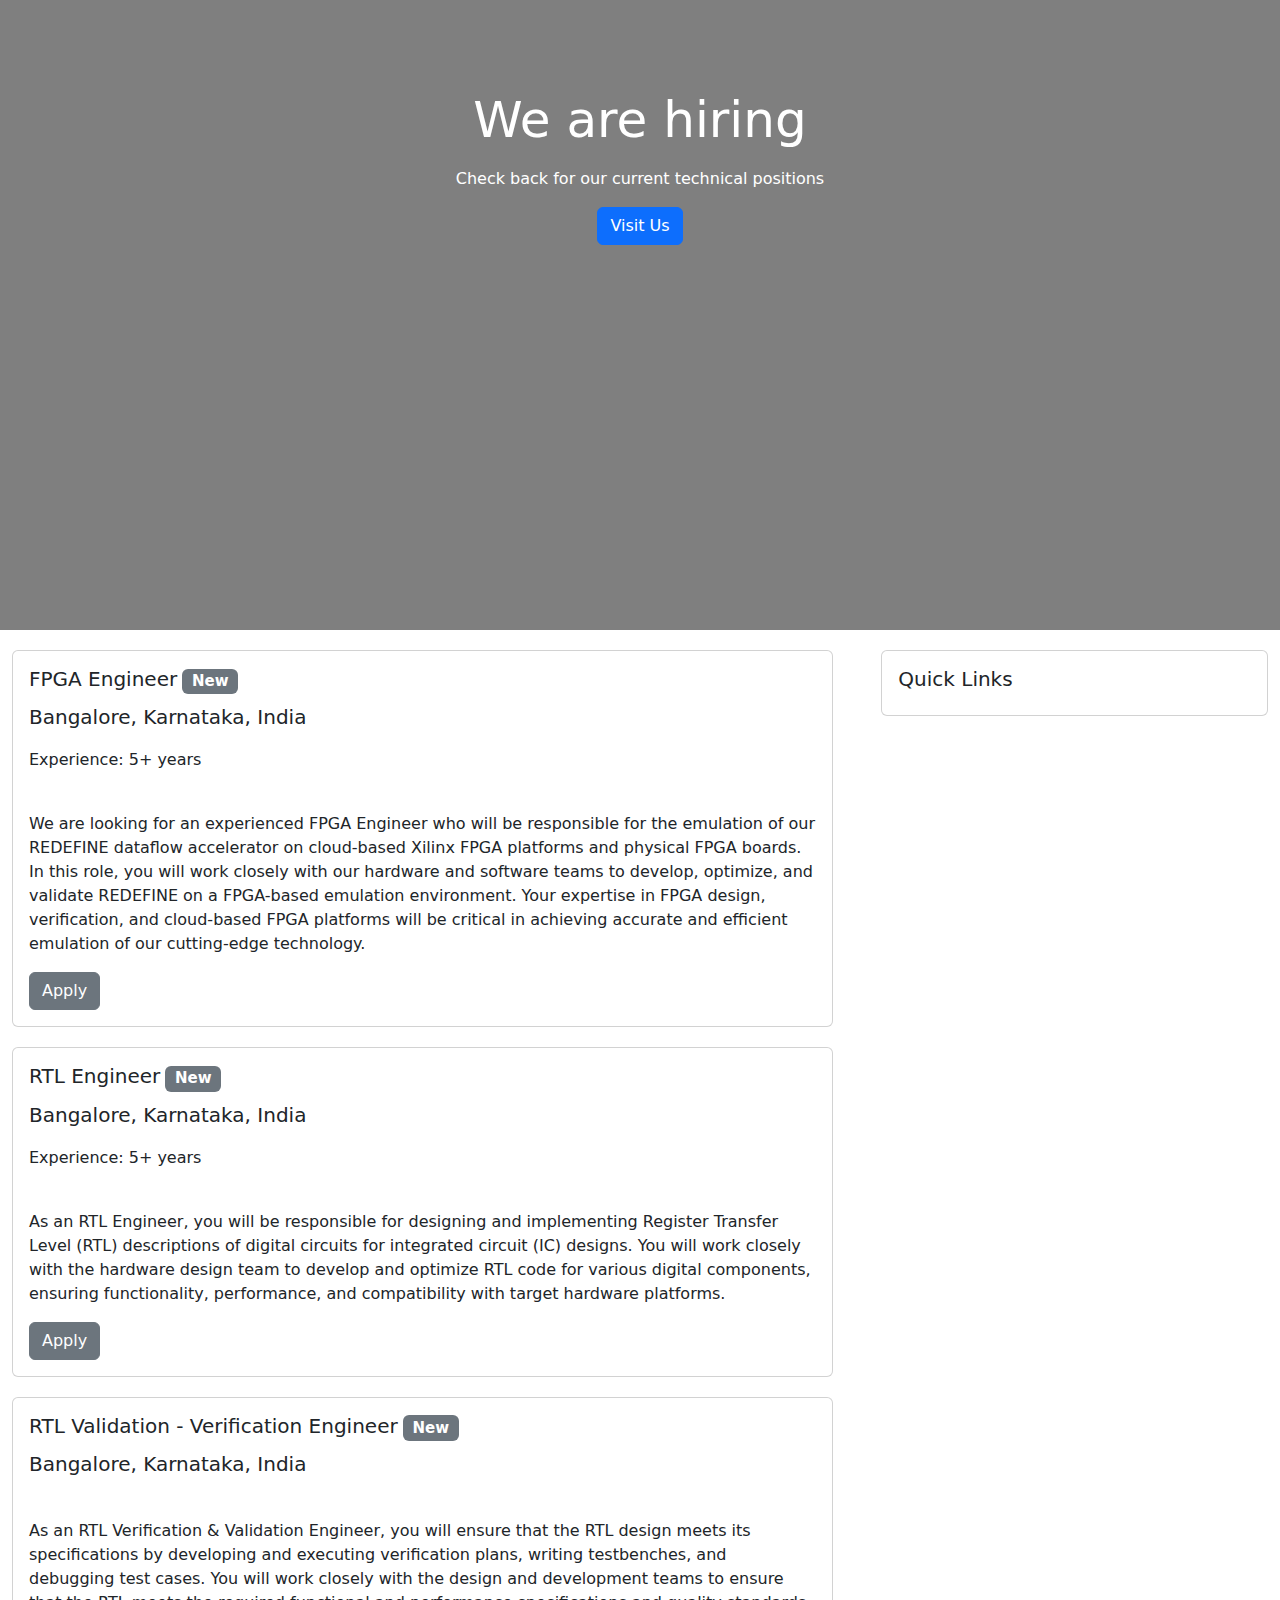
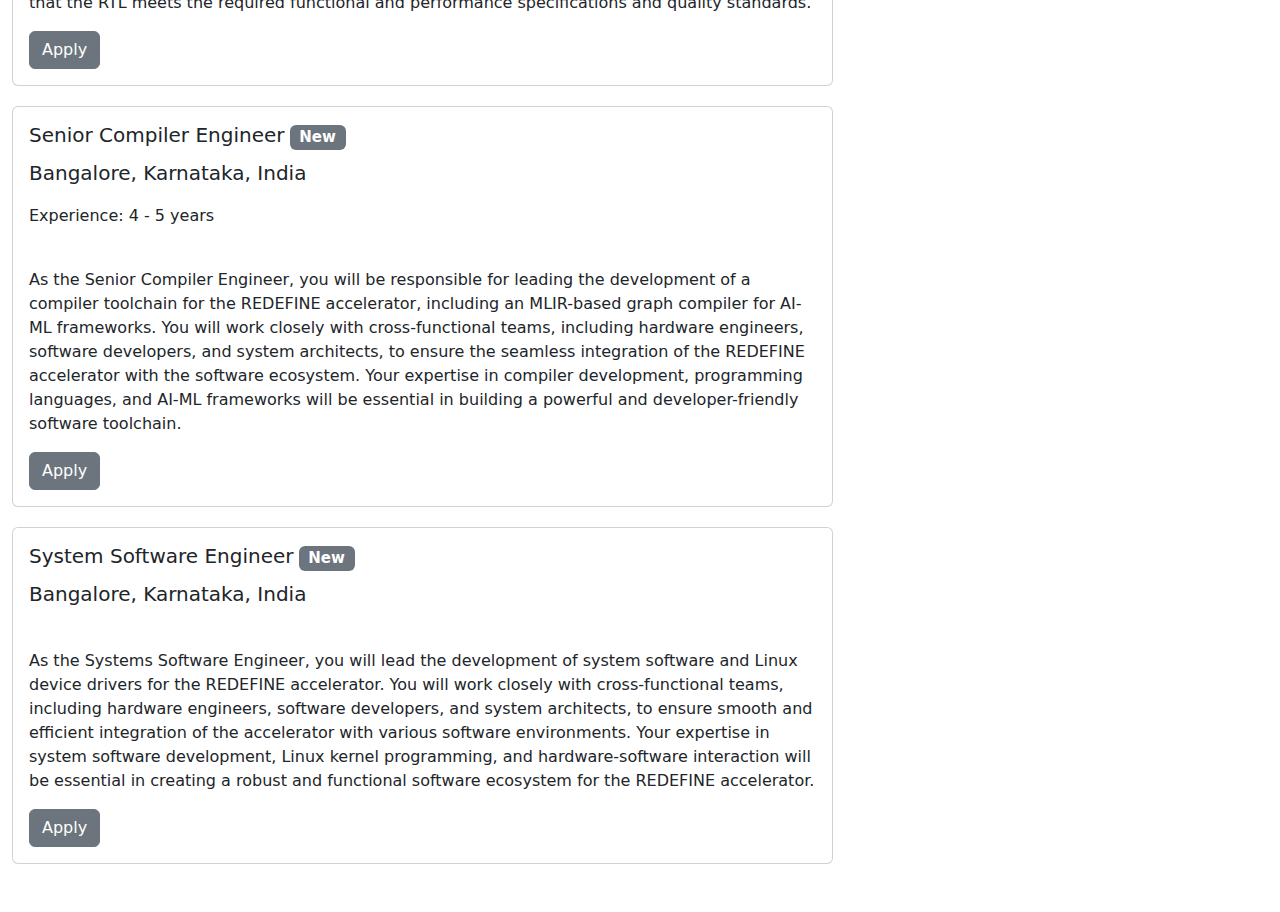
<file: index.html>
<!DOCTYPE html>
<html lang="en">

<head>

    <meta charset="UTF-8">
    <meta name="viewport" content="width=device-width, initial-scale=1.0">
    <link rel="stylesheet" href="style.css">
    <link rel="icon" type="image/x-icon"
        href="https://static.wixstatic.com/ficons/ecf9dc_8e79898fead24305b6f3cf1d71da1f78~mv2.ico">
    <link href="https://cdn.jsdelivr.net/npm/bootstrap@5.3.2/dist/css/bootstrap.min.css" rel="stylesheet">
    <script src="https://cdn.jsdelivr.net/npm/bootstrap@5.3.2/dist/js/bootstrap.bundle.min.js"></script>
    <title>Careers</title>

</head>

<body>


    <div class="hero-image">
        <div class="hero-text  d-flex flex-column justify-content-center">
            <h1 style="font-size:50px">We are hiring</h1>
            <p>Check back for our current technical positions</p>
            <a href="https://careers.morphing.in/jobs/Careers" class="btn btn-primary center-btn">Visit Us</a>
        </div>
    </div>


    <!-- Class - Column -->
    <div class="row">
        <div class="col-sm-8">
            <div class="container mt-3">
            </div>
            <div class="container mt-3">
                <div class="card" id="jobpost">
                    <div class="card-body">
                        <h5>FPGA Engineer<span class="badge bg-secondary"> New</span></h5>
                        <p class="lead">Bangalore, Karnataka, India</p>
                        <p>Experience: 5+ years</p>
                        <br>
                        <p>We are looking for an experienced FPGA Engineer who will be responsible for the emulation of
                            our REDEFINE dataflow accelerator on cloud-based Xilinx FPGA platforms and physical FPGA
                            boards. In this role, you will work closely with our hardware and software teams to develop,
                            optimize, and validate REDEFINE on a FPGA-based emulation environment. Your expertise in
                            FPGA design, verification, and cloud-based FPGA platforms will be critical in achieving
                            accurate and efficient emulation of our cutting-edge technology.</p>
                        <a href="https://careers.morphing.in/jobs/Careers/87415000000367049/FPGA-Engineer?source=CareerSite"
                            class="btn btn-secondary" id="apply-button">Apply</a>
                    </div>
                </div>
            </div>
            <div class="container mt-3">
                <div class="card" id="jobpost">
                    <div class="card-body">
                        <h5>RTL Engineer<span class="badge bg-secondary"> New</span></h5>
                        <p class="lead">Bangalore, Karnataka, India</p>
                        <p>Experience: 5+ years</p>
                        <br>
                        <p>As an RTL Engineer, you will be responsible for designing and implementing Register Transfer
                            Level (RTL) descriptions of digital circuits for integrated circuit (IC) designs. You will
                            work closely with the hardware design team to develop and optimize RTL code for various
                            digital components, ensuring functionality, performance, and compatibility with target
                            hardware platforms.</p>
                        <a href="https://careers.morphing.in/jobs/Careers/87415000000397001/RTL-Engineer?source=CareerSite"
                            class="btn btn-secondary" id="apply-button">Apply</a>
                    </div>
                </div>
            </div>
            <div class="container mt-3">
                <div class="card" id="jobpost">
                    <div class="card-body">
                        <h5>RTL Validation - Verification Engineer<span class="badge bg-secondary"> New</span></h5>
                        <p class="lead">Bangalore, Karnataka, India</p>
                        <br>
                        <p>As an RTL Verification & Validation Engineer, you will ensure that the RTL design meets its
                            specifications by developing and executing verification plans, writing testbenches, and
                            debugging test cases. You will work closely with the design and development teams to ensure
                            that the RTL meets the required functional and performance specifications and quality
                            standards.</p>
                        <a href="https://careers.morphing.in/jobs/Careers/87415000000449109/RTL-Validation---Verification-Engineer?source=CareerSite"
                            class="btn btn-secondary" id="apply-button">Apply</a>
                    </div>
                </div>
            </div>
            <div class="container mt-3">
                <div class="card" id="jobpost">
                    <div class="card-body">
                        <h5>Senior Compiler Engineer<span class="badge bg-secondary"> New</span></h5>
                        <p class="lead">Bangalore, Karnataka, India</p>
                        <p>Experience: 4 - 5 years</p>
                        <br>
                        <p>As the Senior Compiler Engineer, you will be responsible for leading the development of a
                            compiler toolchain for the REDEFINE accelerator, including an MLIR-based graph compiler for
                            AI-ML frameworks. You will work closely with cross-functional teams, including hardware
                            engineers, software developers, and system architects, to ensure the seamless integration of
                            the REDEFINE accelerator with the software ecosystem. Your expertise in compiler
                            development, programming languages, and AI-ML frameworks will be essential in building a
                            powerful and developer-friendly software toolchain.</p>
                        <a href="https://careers.morphing.in/jobs/Careers/87415000000367097/Senior-Compiler-Engineer?source=CareerSite"
                            class="btn btn-secondary" id="apply-button">Apply</a>
                    </div>
                </div>
            </div>
            <div class="container mt-3 jd">
                <div class="card" id="jobpost">
                    <div class="card-body">
                        <h5>System Software Engineer<span class="badge bg-secondary"> New</span></h5>
                        <p class="lead">Bangalore, Karnataka, India</p>
                        <br>
                        <p>As the Systems Software Engineer, you will lead the development of system software and Linux
                            device drivers for the REDEFINE accelerator. You will work closely with cross-functional
                            teams, including
                            hardware engineers, software developers, and system architects, to ensure smooth and
                            efficient integration
                            of
                            the accelerator with various software environments. Your expertise in system software
                            development, Linux
                            kernel programming, and hardware-software interaction will be essential in creating a robust
                            and
                            functional
                            software ecosystem for the REDEFINE accelerator.</p>
                        <a href="https://careers.morphing.in/jobs/Careers/87415000000432042/System-Software-Engineer?source=CareerSite"
                            class="btn btn-secondary" id="apply-button">Apply</a>
                    </div>
                </div>
            </div>
        </div>


        <!-- Second Col. -->
        <div class="col-sm-4">
            <div class="container mt-3">
                <div class="card quick-links">
                    <div class="card-body">
                        <h5 class="heading">Quick Links</h5>
                    </div>
                </div>
            </div>
        </div>


    </div>
    <br>
    <br>
    </div>
</body>

</html>
</file>
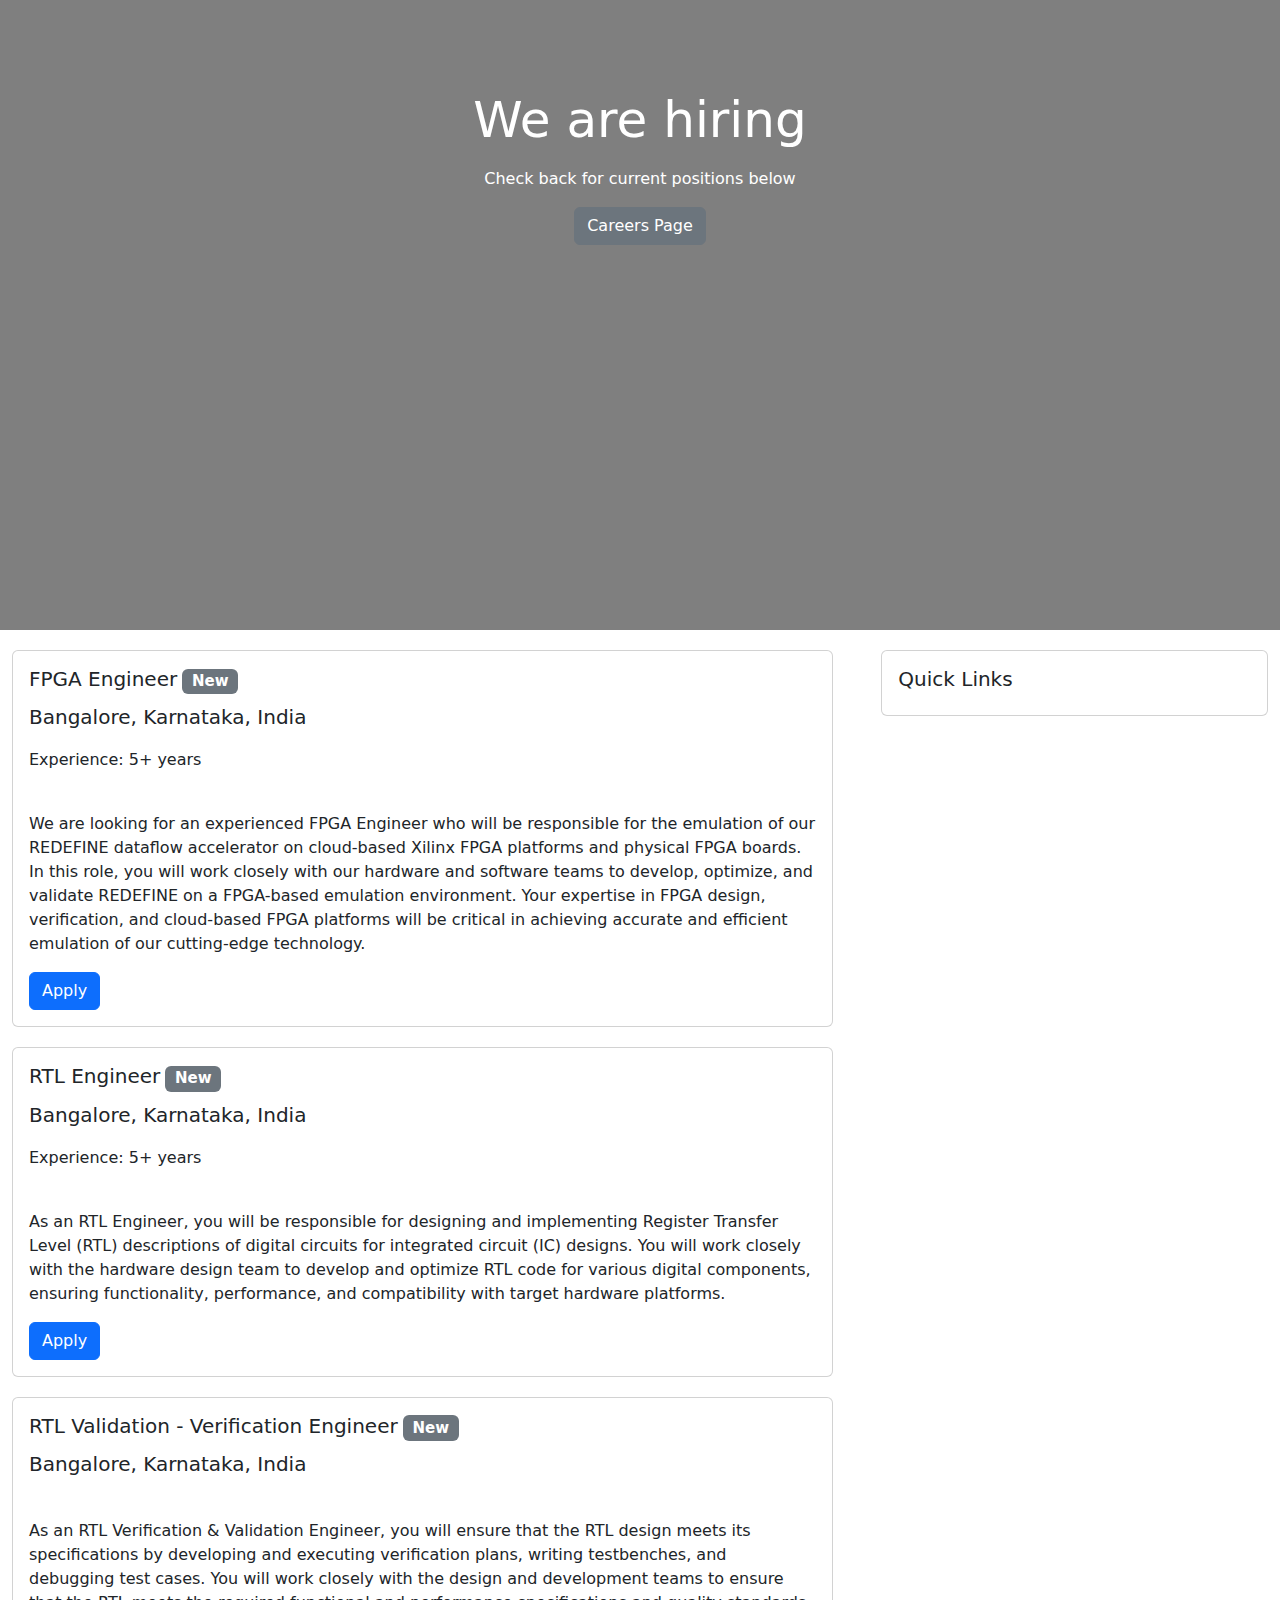
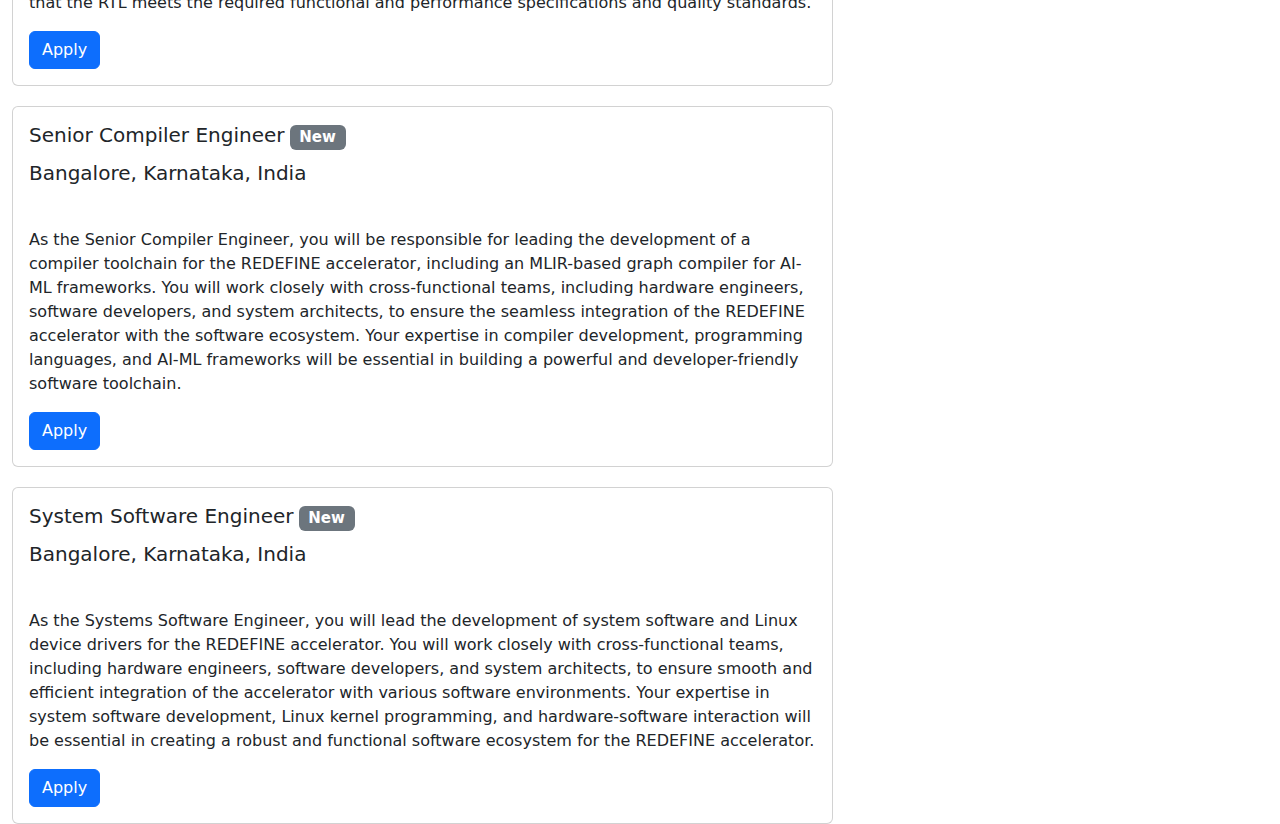
<file: test.html>
<!DOCTYPE html>
<html lang="en">

<head>
    <meta charset="UTF-8">
    <meta name="viewport" content="width=device-width, initial-scale=1.0">
    <link rel="stylesheet" href="style.css">
    <link href="https://cdn.jsdelivr.net/npm/bootstrap@5.3.2/dist/css/bootstrap.min.css" rel="stylesheet">
    <script src="https://cdn.jsdelivr.net/npm/bootstrap@5.3.2/dist/js/bootstrap.bundle.min.js"></script>
    <title>Test Page</title>
</head>
<!-- <style>
    /* .badge {
        margin-left: 5px;
    }
    .container .card {
        margin-top: 30px;
    } */
</style> -->

<body>


    <div class="hero-image">
        <div class="hero-text  d-flex flex-column justify-content-center">
            <h1 style="font-size:50px">We are hiring</h1>
            <p>Check back for current positions below</p>
            <a href="https://careers.morphing.in/jobs/Careers" class="btn btn-secondary center-btn">Careers Page</a>
        </div>
    </div>


    <!-- Class - Column -->
    <div class="row">
        <div class="col-sm-8">
            <div class="container mt-3">
            </div>
            <div class="container mt-3">
                <div class="card">
                    <div class="card-body">
                        <h5>FPGA Engineer<span class="badge bg-secondary"> New</span></h5>
                        <p class="lead">Bangalore, Karnataka, India</p>
                        <p>Experience: 5+ years</p>
                        <br>
                        <p>We are looking for an experienced FPGA Engineer who will be responsible for the emulation of
                            our REDEFINE dataflow accelerator on cloud-based Xilinx FPGA platforms and physical FPGA
                            boards. In this role, you will work closely with our hardware and software teams to develop,
                            optimize, and validate REDEFINE on a FPGA-based emulation environment. Your expertise in
                            FPGA design, verification, and cloud-based FPGA platforms will be critical in achieving
                            accurate and efficient emulation of our cutting-edge technology.</p>
                        <a href="https://careers.morphing.in/jobs/Careers/87415000000367049/FPGA-Engineer?source=CareerSite"
                            class="btn btn-primary">Apply</a>
                    </div>
                </div>
            </div>
            <div class="container mt-3">
                <div class="card">
                    <div class="card-body">
                        <h5>RTL Engineer<span class="badge bg-secondary"> New</span></h5>
                        <p class="lead">Bangalore, Karnataka, India</p>
                        <p>Experience: 5+ years</p>
                        <br>
                        <p>As an RTL Engineer, you will be responsible for designing and implementing Register Transfer
                            Level (RTL) descriptions of digital circuits for integrated circuit (IC) designs. You will
                            work closely with the hardware design team to develop and optimize RTL code for various
                            digital components, ensuring functionality, performance, and compatibility with target
                            hardware platforms.</p>
                        <a href="https://careers.morphing.in/jobs/Careers/87415000000397001/RTL-Engineer?source=CareerSite"
                            class="btn btn-primary">Apply</a>
                    </div>
                </div>
            </div>
            <div class="container mt-3">
                <div class="card">
                    <div class="card-body">
                        <h5>RTL Validation - Verification Engineer<span class="badge bg-secondary"> New</span></h5>
                        <p class="lead">Bangalore, Karnataka, India</p>
                        <br>
                        <p>As an RTL Verification & Validation Engineer, you will ensure that the RTL design meets its
                            specifications by developing and executing verification plans, writing testbenches, and
                            debugging test cases. You will work closely with the design and development teams to ensure
                            that the RTL meets the required functional and performance specifications and quality
                            standards.</p>
                        <a href="https://careers.morphing.in/jobs/Careers/87415000000449109/RTL-Validation---Verification-Engineer?source=CareerSite"
                            class="btn btn-primary">Apply</a>
                    </div>
                </div>
            </div>
            <div class="container mt-3">
                <div class="card">
                    <div class="card-body">
                        <h5>Senior Compiler Engineer<span class="badge bg-secondary"> New</span></h5>
                        <p class="lead">Bangalore, Karnataka, India</p>
                        <br>
                        <p>As the Senior Compiler Engineer, you will be responsible for leading the development of a
                            compiler toolchain for the REDEFINE accelerator, including an MLIR-based graph compiler for
                            AI-ML frameworks. You will work closely with cross-functional teams, including hardware
                            engineers, software developers, and system architects, to ensure the seamless integration of
                            the REDEFINE accelerator with the software ecosystem. Your expertise in compiler
                            development, programming languages, and AI-ML frameworks will be essential in building a
                            powerful and developer-friendly software toolchain.</p>
                        <a href="https://careers.morphing.in/jobs/Careers/87415000000367097/Senior-Compiler-Engineer?source=CareerSite"
                            class="btn btn-primary">Apply</a>
                    </div>
                </div>
            </div>
            <div class="container mt-3">
                <div class="card">
                    <div class="card-body">
                        <h5>System Software Engineer<span class="badge bg-secondary"> New</span></h5>
                        <p class="lead">Bangalore, Karnataka, India</p>
                        <br>
                        <p>As the Systems Software Engineer, you will lead the development of system software and Linux
                            device drivers for the REDEFINE accelerator. You will work closely with cross-functional
                            teams, including
                            hardware engineers, software developers, and system architects, to ensure smooth and
                            efficient integration
                            of
                            the accelerator with various software environments. Your expertise in system software
                            development, Linux
                            kernel programming, and hardware-software interaction will be essential in creating a robust
                            and
                            functional
                            software ecosystem for the REDEFINE accelerator.</p>
                        <a href="https://careers.morphing.in/jobs/Careers/87415000000432042/System-Software-Engineer?source=CareerSite"
                            class="btn btn-primary">Apply</a>
                    </div>
                </div>
            </div>
        </div>


        <!-- Second Col. -->
        <div class="col-sm-4">
            <div class="container mt-3">
                <div class="card quick-links">
                    <div class="card-body">
                        <h5 class="heading">Quick Links</h5>
                    </div>
                </div>
            </div>
        </div>


    </div>
</body>

</html>
</file>
<file: style.css>
/* Hero*/
.hero-image {
    background-image: linear-gradient(rgba(0, 0, 0, 0.5), rgba(0, 0, 0, 0.5)), url("https://img.freepik.com/premium-vector/businesspeople-discussing-during-meeting-business-people-working-together-modern-office-teamwork-concept_48369-42853.jpg?w=1380");
    height: 70vh;
    background-position: center;
    background-repeat: no-repeat;
    background-size: cover;
    position: relative;
}

.hero-text h1 {
    text-align: center;
    margin-top: 10vh;
    color: white;
}

.hero-text p {
    text-align: center;
    margin-top: 1vh;
    color: white;
}

.center-btn {
    display: block;
    margin: 0 auto;
    text-align: center;
}

/* Card Content */
.badge {
    margin-left: 5px;
}

.container .card {
    margin-top: 20px;
}

#jobpost :hover {
    background-color: #F8F9FA;
}

#apply-button:hover {
    background-color: lightgrey;
    color: black;
}
</file>
